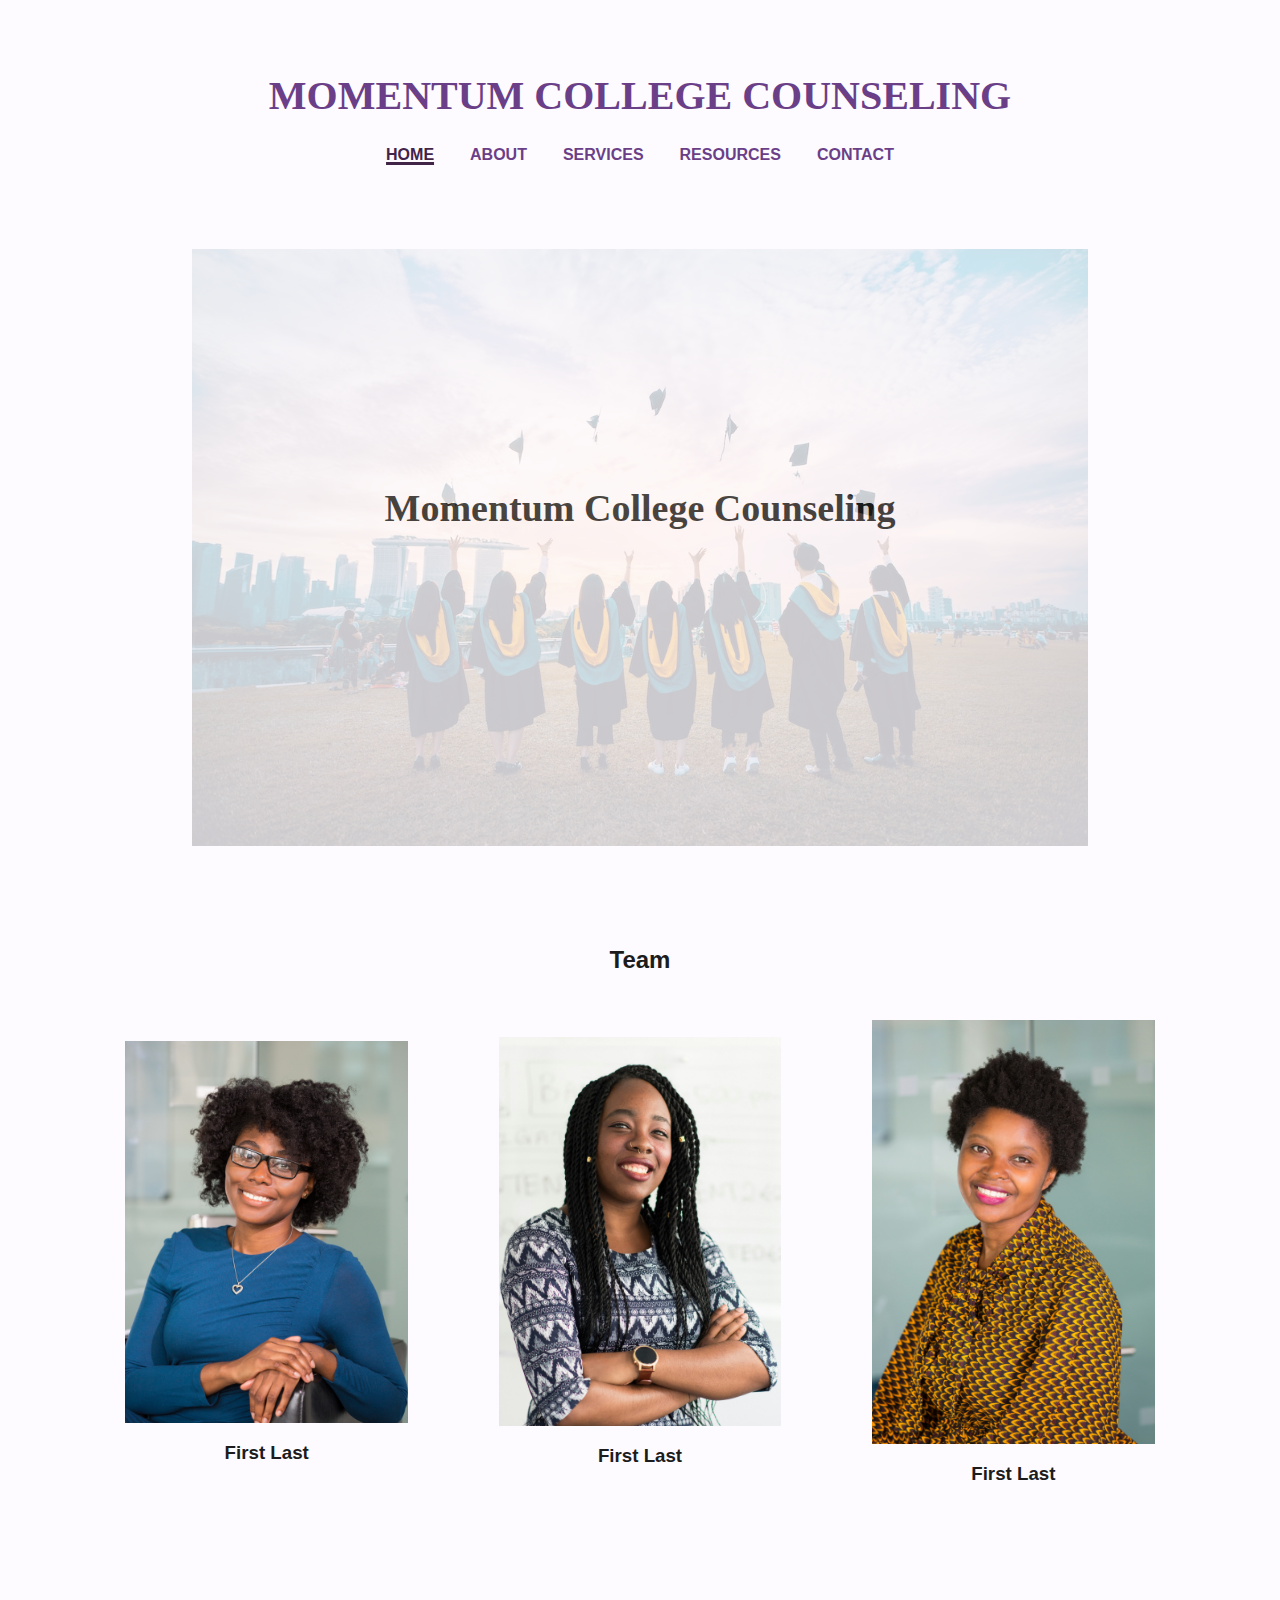
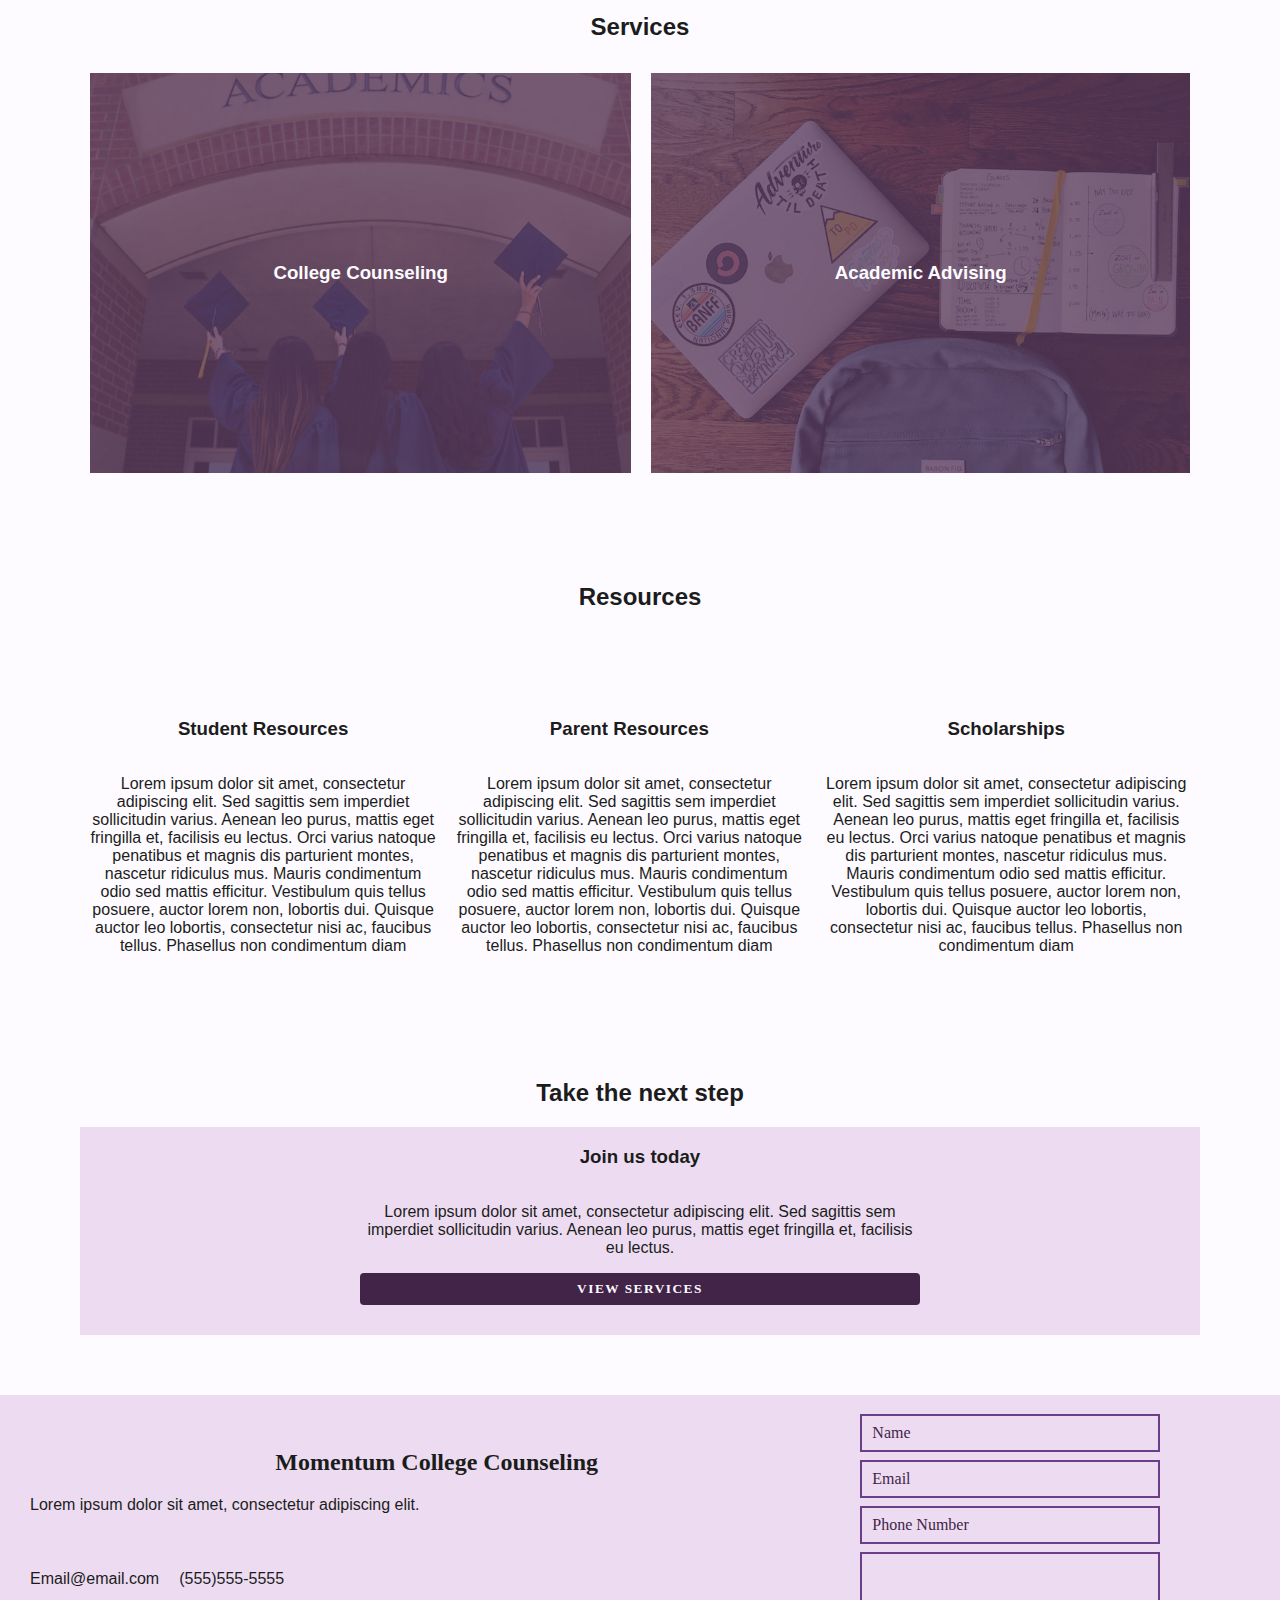
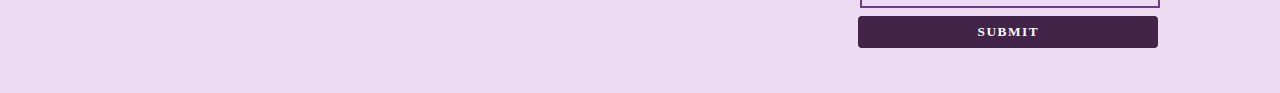
<file: index.html>
<!DOCTYPE html>
<html lang="en">
  <head>
    <meta charset="UTF-8" />
    <link rel="stylesheet" href="styles/mystyle.css" />
    <link
      rel="stylesheet"
      href="https://fonts.googleapis.com/icon?family=Material+Icons"
    />
    <meta name="viewport" content="width=device-width, initial-scale=1.0" />
    <script src="scripts/NavBar.js"></script>
    <script src="scripts/Footer.js"></script>
    <script src="scripts/index.js"></script>
    <title>Momentum College Counseling</title>
  </head>
  <body>
    <div id="overlay" onclick="exit()"></div>

    <div class="main">
      <header-nav id="home-pg">
        <a class="icon" onclick="openPhoneMenu()">
          <i class="material-icons" style="font-size: 36px">menu</i>
        </a>
      </header-nav>

      <div class="body-content">
        <!--main section-->
        <section class="landing" id="about">
          <!--paragraph and image section-->
          <div>
            <h2 class="landing-text">Momentum College Counseling</h2>
          </div>
          <img
            src="images/students.jpeg"
            alt="grad students"
            class="landing-image"
          />
        </section>

        <!--second section-->
        <section class="content" id="team">
          <h2>Team</h2>
          <div class="card">
            <img
              src="images/person1.jpeg"
              srcset="images/person1.jpeg 1000w, images/person1_small.jpeg 600w"
              alt="business woman"
            />
            <h3>First Last</h3>
          </div>
          <div class="card">
            <img
              src="images/person2.jpeg"
              srcset="images/person2.jpeg 1000w, images/person2_small.jpeg 600w"
              alt="business woman"
            />
            <h3>First Last</h3>
          </div>
          <div class="card">
            <img
              src="images/person3.jpeg"
              srcset="images/person3.jpeg 1000w, images/person3_small.jpeg 600w"
              alt="business woman"
            />
            <h3>First Last</h3>
          </div>
        </section>

        <!--third section-->
        <section class="content" id="services">
          <h2>Services</h2>
          <a href="services.html">
            <div class="card" id="card-1">
              <h3>College Counseling</h3>
              <div id="img-counseling"></div>
            </div>
          </a>
          <a href="services.html">
            <div class="card" id="card-2">
              <h3>Academic Advising</h3>
              <div id="img-advising"></div>
            </div>
          </a>
        </section>

        <!--fourth section-->
        <section class="content" id="resources">
          <h2>Resources</h2>
          <div class="card">
            <h3>Student Resources</h3>
            <p>
              Lorem ipsum dolor sit amet, consectetur adipiscing elit. Sed
              sagittis sem imperdiet sollicitudin varius. Aenean leo purus,
              mattis eget fringilla et, facilisis eu lectus. Orci varius natoque
              penatibus et magnis dis parturient montes, nascetur ridiculus mus.
              Mauris condimentum odio sed mattis efficitur. Vestibulum quis
              tellus posuere, auctor lorem non, lobortis dui. Quisque auctor leo
              lobortis, consectetur nisi ac, faucibus tellus. Phasellus non
              condimentum diam
            </p>
          </div>
          <div class="card">
            <h3>Parent Resources</h3>
            <p>
              Lorem ipsum dolor sit amet, consectetur adipiscing elit. Sed
              sagittis sem imperdiet sollicitudin varius. Aenean leo purus,
              mattis eget fringilla et, facilisis eu lectus. Orci varius natoque
              penatibus et magnis dis parturient montes, nascetur ridiculus mus.
              Mauris condimentum odio sed mattis efficitur. Vestibulum quis
              tellus posuere, auctor lorem non, lobortis dui. Quisque auctor leo
              lobortis, consectetur nisi ac, faucibus tellus. Phasellus non
              condimentum diam
            </p>
          </div>
          <div class="card">
            <h3>Scholarships</h3>
            <p>
              Lorem ipsum dolor sit amet, consectetur adipiscing elit. Sed
              sagittis sem imperdiet sollicitudin varius. Aenean leo purus,
              mattis eget fringilla et, facilisis eu lectus. Orci varius natoque
              penatibus et magnis dis parturient montes, nascetur ridiculus mus.
              Mauris condimentum odio sed mattis efficitur. Vestibulum quis
              tellus posuere, auctor lorem non, lobortis dui. Quisque auctor leo
              lobortis, consectetur nisi ac, faucibus tellus. Phasellus non
              condimentum diam
            </p>
          </div>
        </section>

        <!--more section-->
        <section id="more">
          <h2>Take the next step</h2>
          <div class="card-expanded">
            <h3>Join us today</h3>
            <p>
              Lorem ipsum dolor sit amet, consectetur adipiscing elit. Sed
              sagittis sem imperdiet sollicitudin varius. Aenean leo purus,
              mattis eget fringilla et, facilisis eu lectus.
            </p>
            <button type="button">View Services</button>
          </div>
        </section>
      </div>
    </div>

    <!--footer-->
    <footer-large></footer-large>
  </body>
</html>
</file>
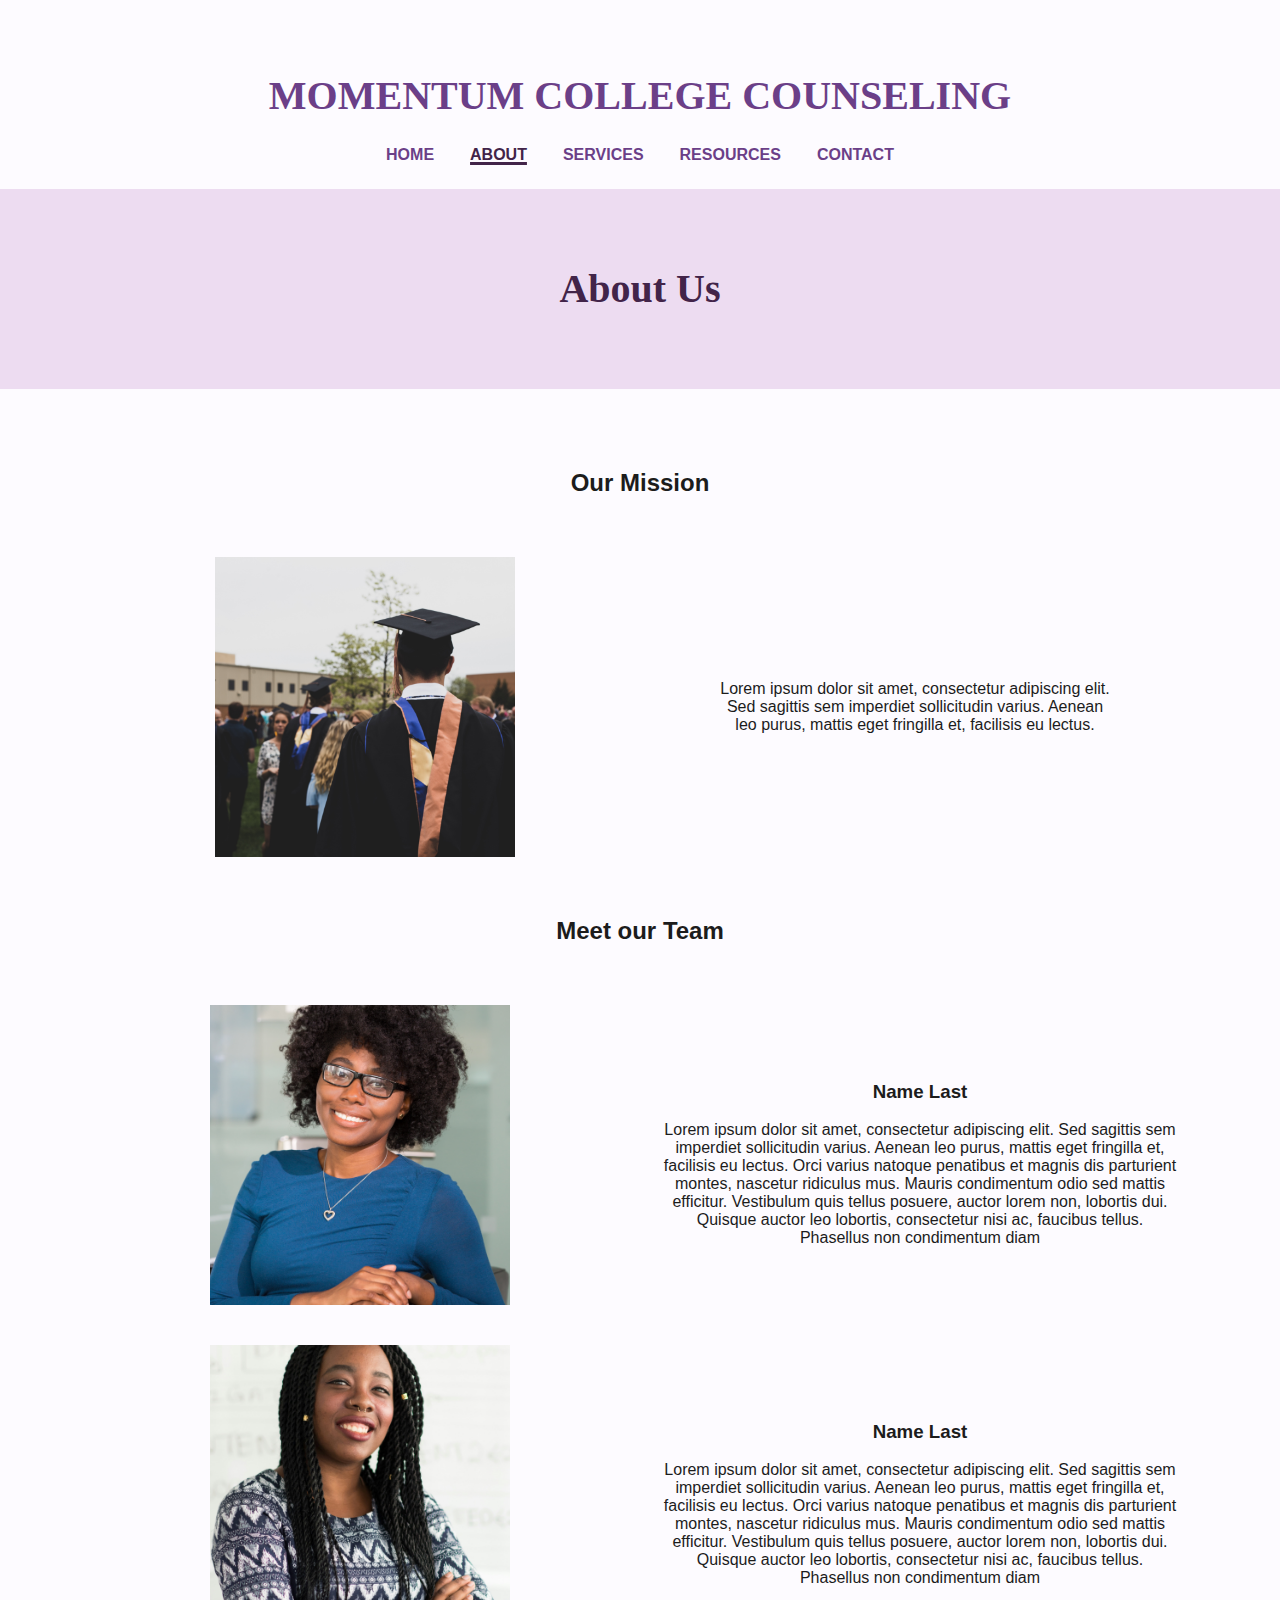
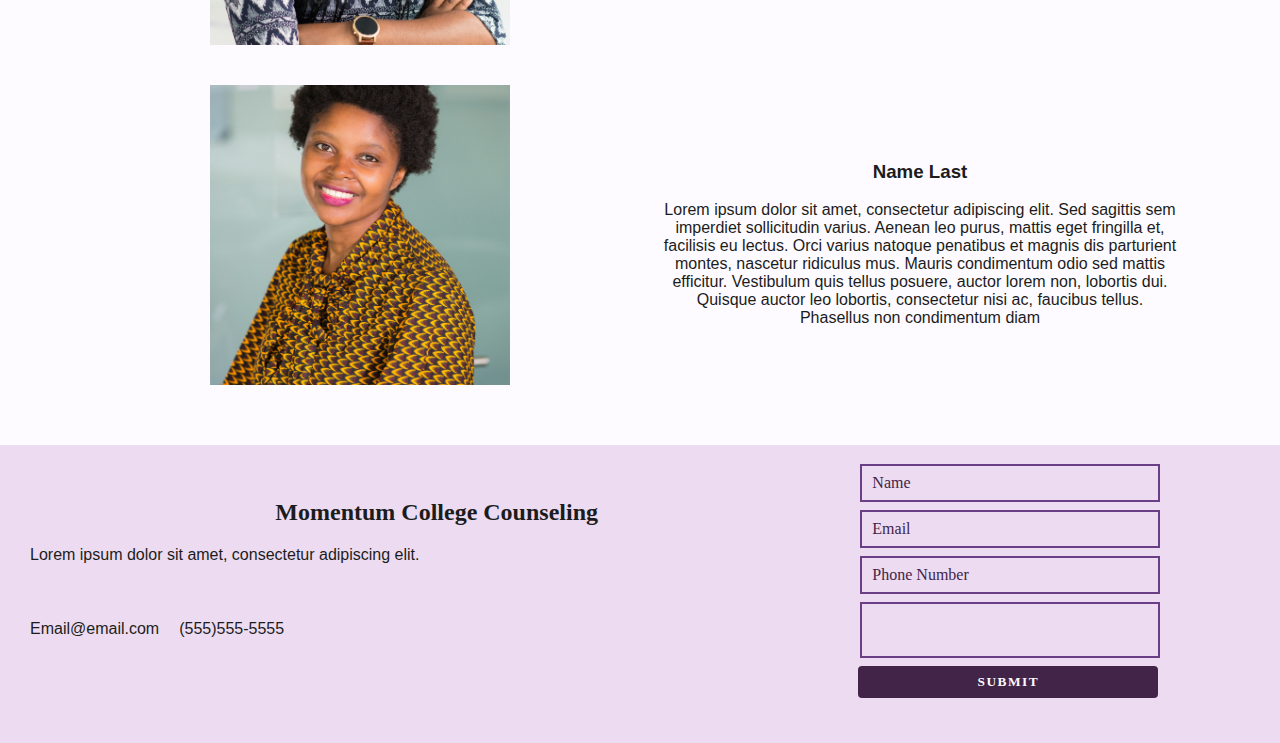
<file: about.html>
<!DOCTYPE html>
<html lang="en">
  <head>
    <meta charset="UTF-8" />
    <link rel="stylesheet" href="styles/mystyle.css" />
    <link
      rel="stylesheet"
      href="https://fonts.googleapis.com/icon?family=Material+Icons"
    />
    <meta name="viewport" content="width=device-width, initial-scale=1.0" />
    <script src="scripts/index.js"></script>
    <script src="scripts/NavBar.js"></script>
    <script src="scripts/Footer.js"></script>
    <title>Momentum College Counseling</title>
  </head>
  <body>
    <div id="overlay" onclick="exit()"></div>
    <div class="main">
      <header-nav id="about-pg">
        <a class="icon" onclick="openPhoneMenu()">
          <i class="material-icons" style="font-size: 36px">menu</i>
        </a>
      </header-nav>

      <div class="overlay-txt">
        <h1>About Us</h1>
      </div>
      <div class="body-content">
        <!--Mission statement and picture-->
        <section class="card" id="page-about">
          <h2>Our Mission</h2>
          <div class="txt-img">
            <img src="images/mission.jpeg" />
            <div class="mission">
              <p>
                Lorem ipsum dolor sit amet, consectetur adipiscing elit. Sed
                sagittis sem imperdiet sollicitudin varius. Aenean leo purus,
                mattis eget fringilla et, facilisis eu lectus.
              </p>
            </div>
          </div>
        </section>
        <!--Team bios-->
        <section class="grid-bios">
          <h2>Meet our Team</h2>
          <div class="txt-img" id="person1">
            <img src="images/person1.jpeg" />
            <div class="bio">
              <h3>Name Last</h3>
              <p>
                Lorem ipsum dolor sit amet, consectetur adipiscing elit. Sed
                sagittis sem imperdiet sollicitudin varius. Aenean leo purus,
                mattis eget fringilla et, facilisis eu lectus. Orci varius
                natoque penatibus et magnis dis parturient montes, nascetur
                ridiculus mus. Mauris condimentum odio sed mattis efficitur.
                Vestibulum quis tellus posuere, auctor lorem non, lobortis dui.
                Quisque auctor leo lobortis, consectetur nisi ac, faucibus
                tellus. Phasellus non condimentum diam
              </p>
            </div>
          </div>
          <div class="txt-img" id="person2">
            <img src="images/person2.jpeg" />
            <div class="bio">
              <h3>Name Last</h3>
              <p>
                Lorem ipsum dolor sit amet, consectetur adipiscing elit. Sed
                sagittis sem imperdiet sollicitudin varius. Aenean leo purus,
                mattis eget fringilla et, facilisis eu lectus. Orci varius
                natoque penatibus et magnis dis parturient montes, nascetur
                ridiculus mus. Mauris condimentum odio sed mattis efficitur.
                Vestibulum quis tellus posuere, auctor lorem non, lobortis dui.
                Quisque auctor leo lobortis, consectetur nisi ac, faucibus
                tellus. Phasellus non condimentum diam
              </p>
            </div>
          </div>
          <div class="txt-img" id="person3">
            <img src="images/person3.jpeg" />
            <div class="bio">
              <h3>Name Last</h3>
              <p>
                Lorem ipsum dolor sit amet, consectetur adipiscing elit. Sed
                sagittis sem imperdiet sollicitudin varius. Aenean leo purus,
                mattis eget fringilla et, facilisis eu lectus. Orci varius
                natoque penatibus et magnis dis parturient montes, nascetur
                ridiculus mus. Mauris condimentum odio sed mattis efficitur.
                Vestibulum quis tellus posuere, auctor lorem non, lobortis dui.
                Quisque auctor leo lobortis, consectetur nisi ac, faucibus
                tellus. Phasellus non condimentum diam
              </p>
            </div>
          </div>
        </section>
      </div>
    </div>
    <footer-large></footer-large>
  </body>
</html>
</file>
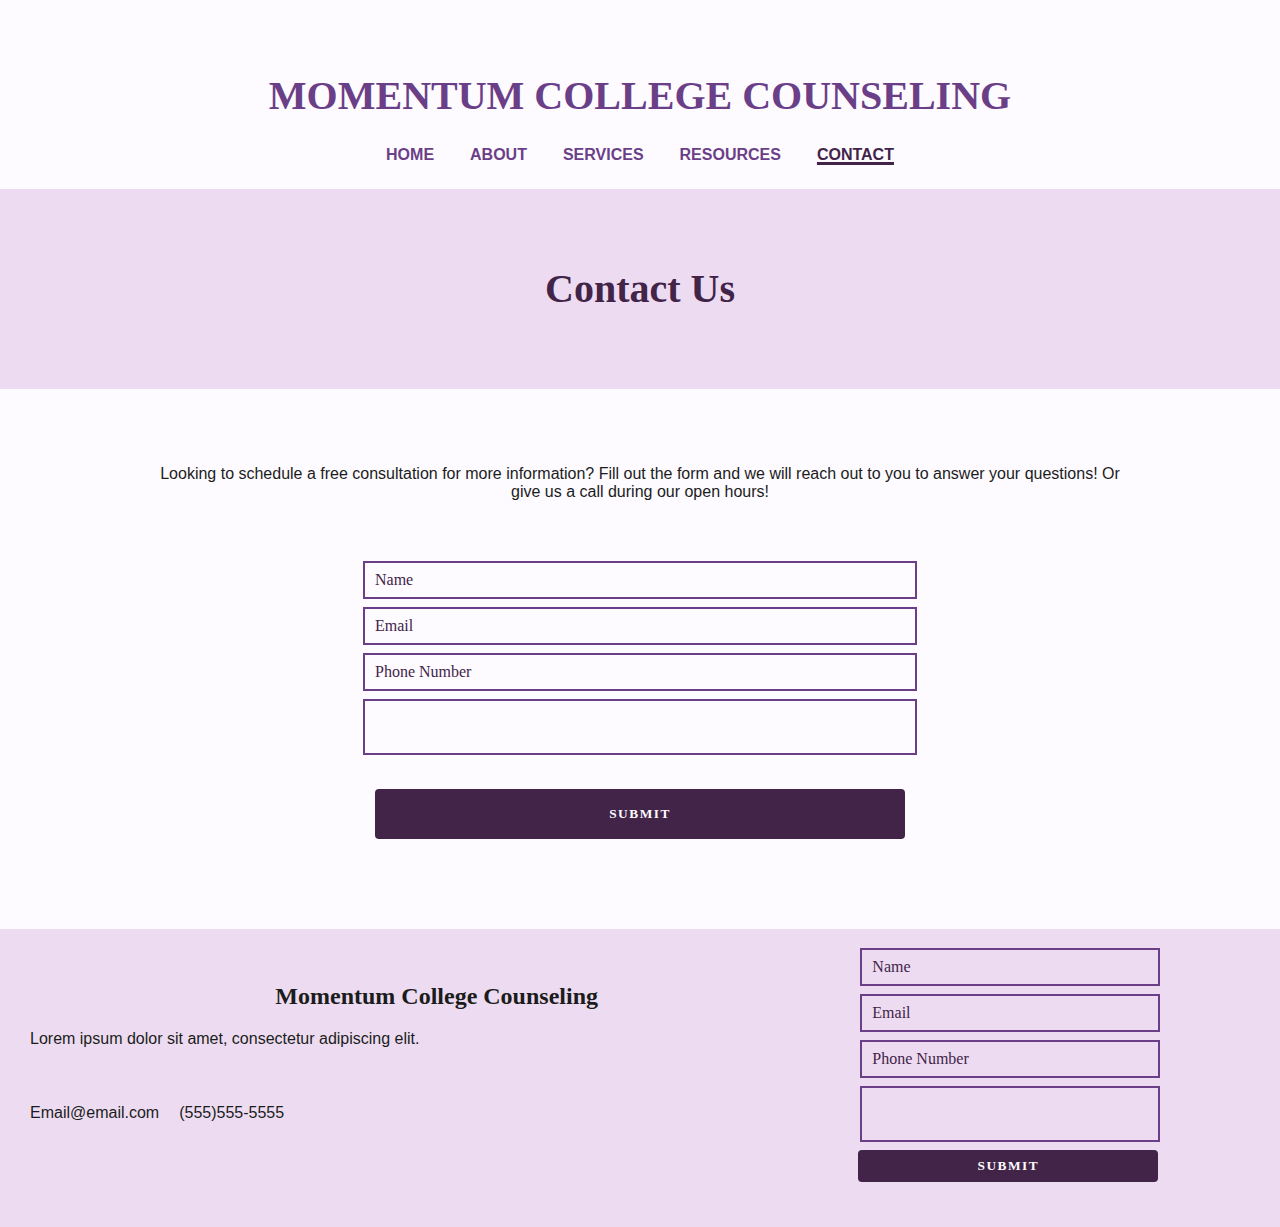
<file: contact.html>
<!DOCTYPE html>
<html lang="en">
  <head>
    <meta charset="UTF-8" />
    <link rel="stylesheet" href="styles/mystyle.css" />
    <link
      rel="stylesheet"
      href="https://fonts.googleapis.com/icon?family=Material+Icons"
    />
    <meta name="viewport" content="width=device-width, initial-scale=1.0" />
    <script src="scripts/NavBar.js"></script>
    <script src="scripts/Footer.js"></script>
    <script src="scripts/index.js"></script>
    <title>Momentum College Counseling</title>
  </head>
  <body>
    <div id="overlay" onclick="exit()"></div>
    <div class="main">
      <header-nav id="contact-pg">
        <a class="icon" onclick="openPhoneMenu()">
          <i class="material-icons" style="font-size: 36px">menu</i>
        </a>
      </header-nav>
      <div class="overlay-txt">
        <h1>Contact Us</h1>
      </div>
      <div class="body-content">
        <section class="about">
          <p>
            Looking to schedule a free consultation for more information? Fill
            out the form and we will reach out to you to answer your questions!
            Or give us a call during our open hours!
          </p>
        </section>
        <form class="form" name="main-contact" onsubmit="return validateForm()">
          <label hidden for="fname">Name</label>
          <input
            type="text"
            id="fname"
            name="fname"
            placeholder="Name"
            required
          />
          <div class="user-contact">
            <label hidden for="email">Email</label>
            <input
              type="email"
              id="email"
              name="email"
              placeholder="Email"
              required
            />
            <label hidden for="tel">Phone</label>
            <input
              type="tel"
              id="tel"
              name="phone"
              placeholder="Phone Number"
            />
          </div>
          <textarea
            name="msg"
            id="form-msg"
            placeholder="Type your message here..."
            required
          >
          </textarea>
          <button type="submit" class="submit">Submit</button>
        </form>
        <div id="form-submitted">
          <p>Form submitted! You will hear from us soon.</p>
        </div>
      </div>
    </div>
    <footer-large></footer-large>
  </body>
</html>
</file>
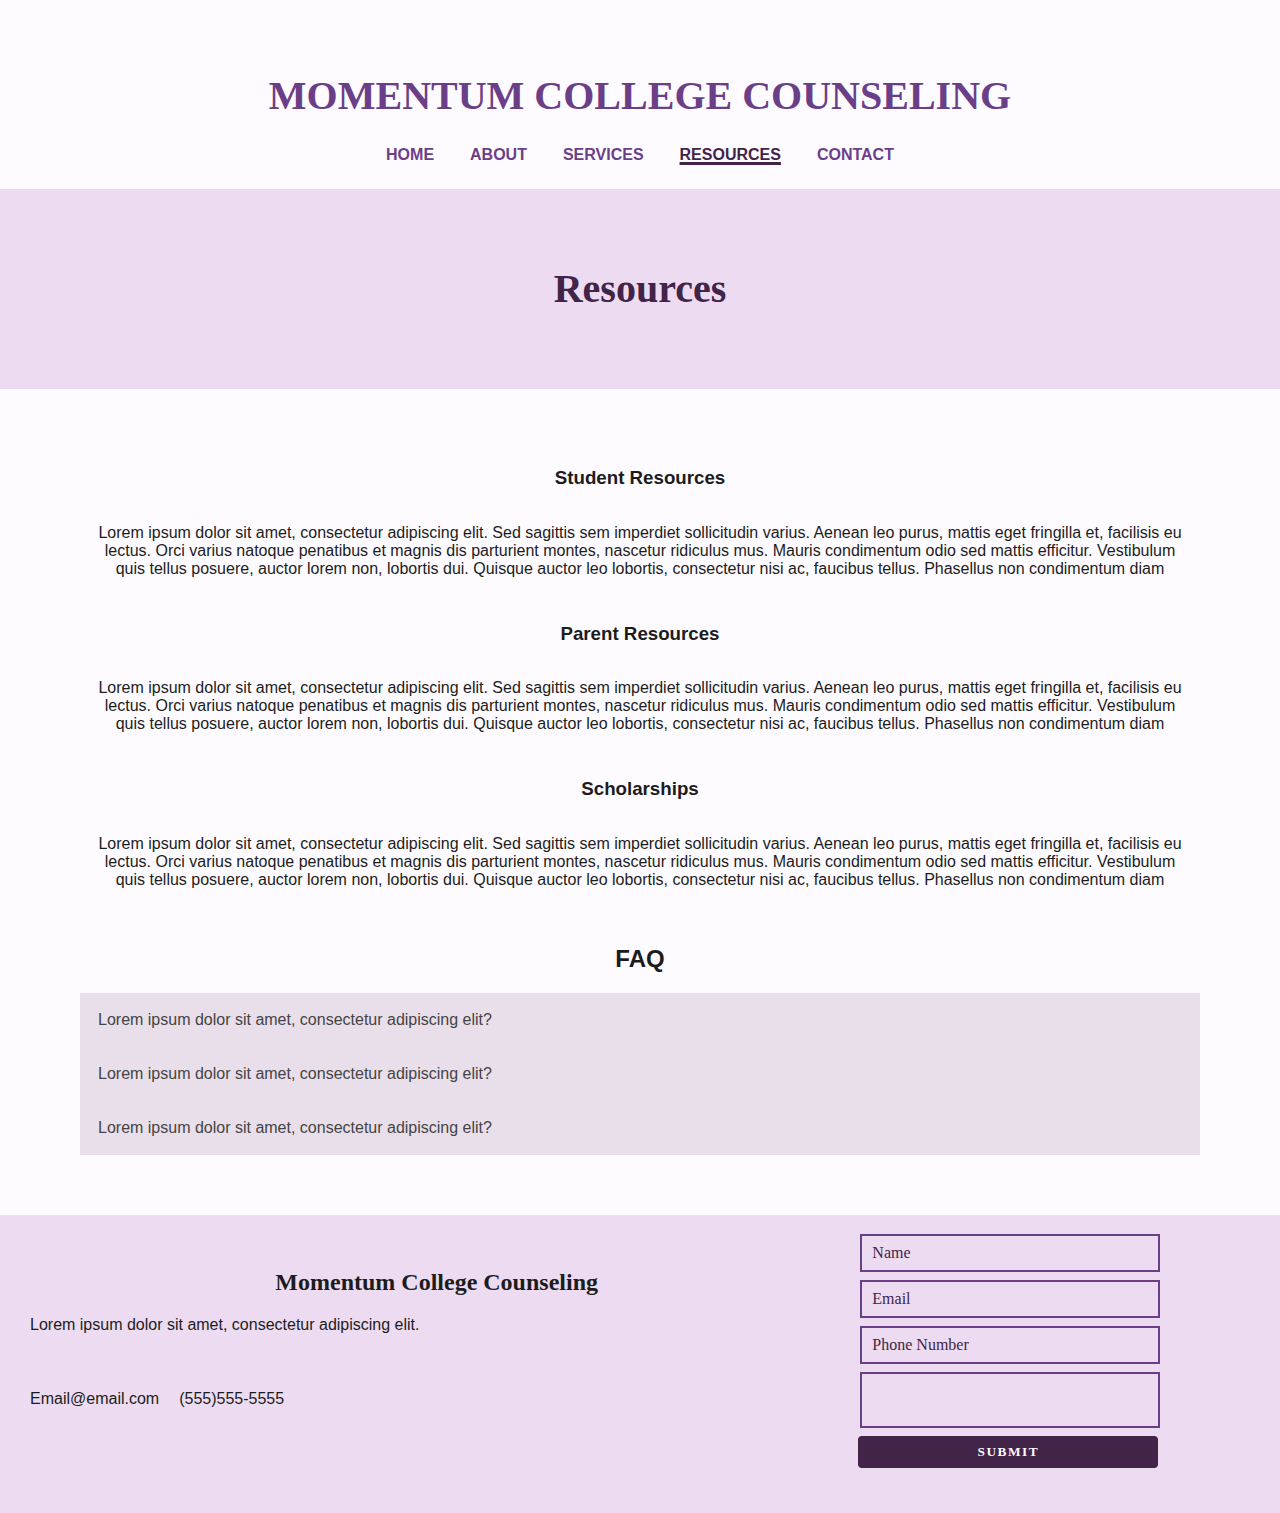
<file: resources.html>
<!DOCTYPE html>
<html lang="en">
  <head>
    <meta charset="UTF-8" />
    <link rel="stylesheet" href="styles/mystyle.css" />
    <link
      rel="stylesheet"
      href="https://fonts.googleapis.com/icon?family=Material+Icons"
    />
    <meta name="viewport" content="width=device-width, initial-scale=1.0" />
    <script src="scripts/index.js"></script>
    <script src="scripts/NavBar.js"></script>
    <script src="scripts/Footer.js"></script>
    <title>Momentum College Counseling</title>
  </head>
  <body>
    <div id="overlay" onclick="exit()"></div>
    <div class="main">
      <header-nav id="resources-pg">
        <a class="icon" onclick="openPhoneMenu()">
          <i class="material-icons" style="font-size: 36px">menu</i>
        </a>
      </header-nav>
      <div class="overlay-txt">
        <h1>Resources</h1>
      </div>
      <div class="body-content">
        <section>
          <div class="card">
            <h3>Student Resources</h3>
            <p>
              Lorem ipsum dolor sit amet, consectetur adipiscing elit. Sed
              sagittis sem imperdiet sollicitudin varius. Aenean leo purus,
              mattis eget fringilla et, facilisis eu lectus. Orci varius natoque
              penatibus et magnis dis parturient montes, nascetur ridiculus mus.
              Mauris condimentum odio sed mattis efficitur. Vestibulum quis
              tellus posuere, auctor lorem non, lobortis dui. Quisque auctor leo
              lobortis, consectetur nisi ac, faucibus tellus. Phasellus non
              condimentum diam
            </p>
          </div>
          <div class="card">
            <h3>Parent Resources</h3>
            <p>
              Lorem ipsum dolor sit amet, consectetur adipiscing elit. Sed
              sagittis sem imperdiet sollicitudin varius. Aenean leo purus,
              mattis eget fringilla et, facilisis eu lectus. Orci varius natoque
              penatibus et magnis dis parturient montes, nascetur ridiculus mus.
              Mauris condimentum odio sed mattis efficitur. Vestibulum quis
              tellus posuere, auctor lorem non, lobortis dui. Quisque auctor leo
              lobortis, consectetur nisi ac, faucibus tellus. Phasellus non
              condimentum diam
            </p>
          </div>
          <div class="card">
            <h3>Scholarships</h3>
            <p>
              Lorem ipsum dolor sit amet, consectetur adipiscing elit. Sed
              sagittis sem imperdiet sollicitudin varius. Aenean leo purus,
              mattis eget fringilla et, facilisis eu lectus. Orci varius natoque
              penatibus et magnis dis parturient montes, nascetur ridiculus mus.
              Mauris condimentum odio sed mattis efficitur. Vestibulum quis
              tellus posuere, auctor lorem non, lobortis dui. Quisque auctor leo
              lobortis, consectetur nisi ac, faucibus tellus. Phasellus non
              condimentum diam
            </p>
          </div>
        </section>
        <section>
          <h2>FAQ</h2>
          <div class="faq">
            <div class="accordion">
              Lorem ipsum dolor sit amet, consectetur adipiscing elit?
            </div>
            <div class="panel">
              <p>
                Sed sagittis sem imperdiet sollicitudin varius. Aenean leo
                purus, mattis eget fringilla et, facilisis eu lectus.
              </p>
            </div>
            <div class="accordion">
              Lorem ipsum dolor sit amet, consectetur adipiscing elit?
            </div>
            <div class="panel">
              <p>
                Sed sagittis sem imperdiet sollicitudin varius. Aenean leo
                purus, mattis eget fringilla et, facilisis eu lectus.
              </p>
            </div>
            <div class="accordion">
              Lorem ipsum dolor sit amet, consectetur adipiscing elit?
            </div>
            <div class="panel">
              <p>
                Sed sagittis sem imperdiet sollicitudin varius. Aenean leo
                purus, mattis eget fringilla et, facilisis eu lectus.
              </p>
            </div>
          </div>
        </section>
      </div>
    </div>
    <footer-large></footer-large>
  </body>
</html>
</file>
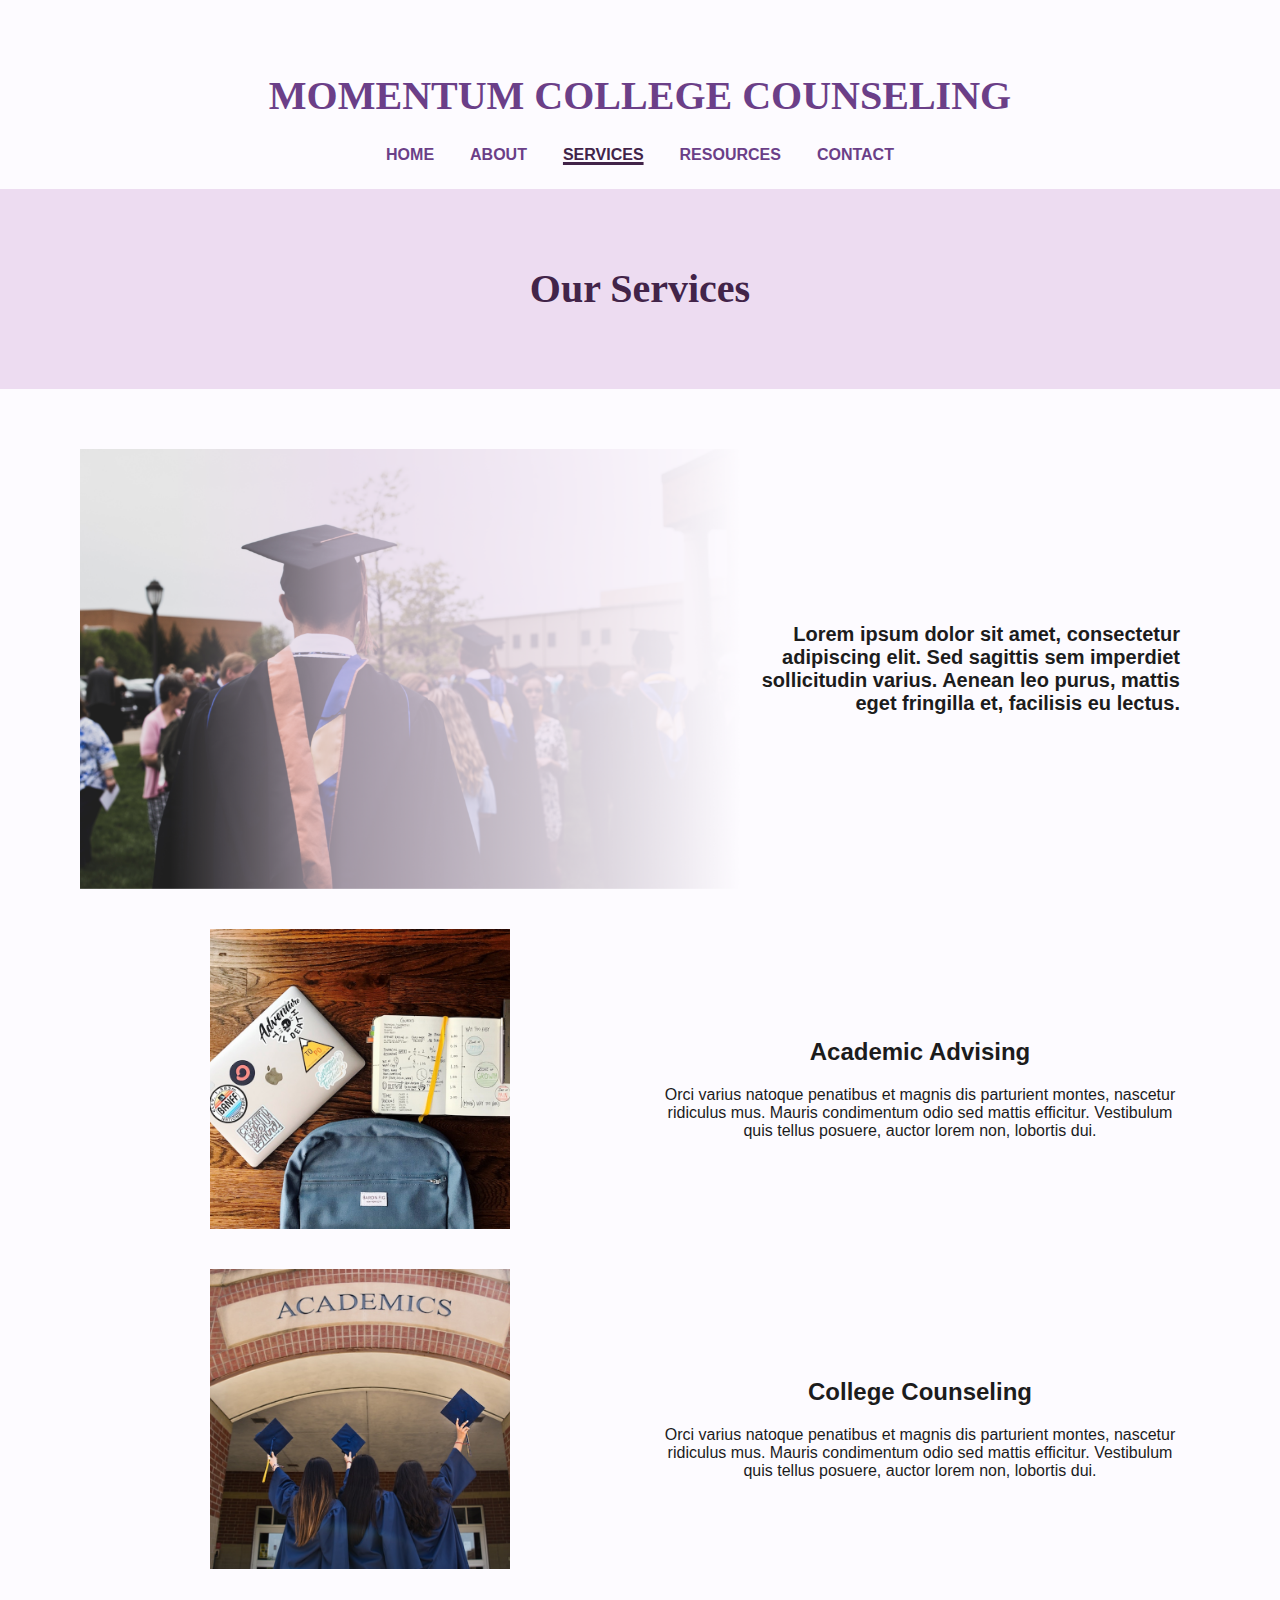
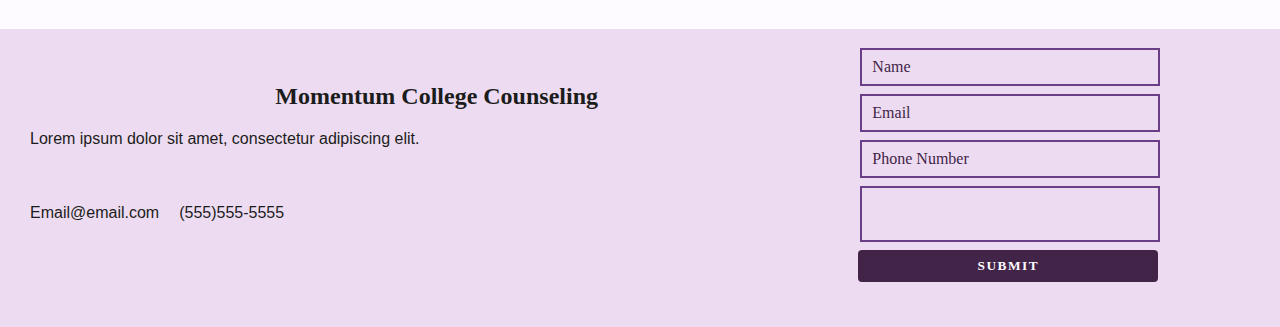
<file: services.html>
<!DOCTYPE html>
<html lang="en">
  <head>
    <meta charset="UTF-8" />
    <link rel="stylesheet" href="styles/mystyle.css" />
    <link
      rel="stylesheet"
      href="https://fonts.googleapis.com/icon?family=Material+Icons"
    />
    <meta name="viewport" content="width=device-width, initial-scale=1.0" />
    <script src="scripts/index.js"></script>
    <script src="scripts/NavBar.js"></script>
    <script src="scripts/Footer.js"></script>
    <title>Momentum College Counseling</title>
  </head>
  <body>
    <div id="overlay" onclick="exit()"></div>
    <div class="main">
      <header-nav id="services-pg">
        <a class="icon" onclick="openPhoneMenu()">
          <i class="material-icons" style="font-size: 36px">menu</i>
        </a>
      </header-nav>
      <div class="overlay-txt">
        <h1>Our Services</h1>
      </div>
      <div class="body-content">
        <!--Overview of services offered-->
        <div class="gradient-photo">
          <p>
            Lorem ipsum dolor sit amet, consectetur adipiscing elit. Sed
            sagittis sem imperdiet sollicitudin varius. Aenean leo purus, mattis
            eget fringilla et, facilisis eu lectus.
          </p>
        </div>
        <!--Services and explanations-->
        <section>
          <div class="txt-img">
            <img src="images/academic.jpeg" />
            <div>
              <h2>Academic Advising</h2>
              <p>
                Orci varius natoque penatibus et magnis dis parturient montes,
                nascetur ridiculus mus. Mauris condimentum odio sed mattis
                efficitur. Vestibulum quis tellus posuere, auctor lorem non,
                lobortis dui.
              </p>
            </div>
          </div>
        </section>
        <section>
          <div class="txt-img">
            <img src="images/college.jpeg" />
            <div>
              <h2>College Counseling</h2>
              <p>
                Orci varius natoque penatibus et magnis dis parturient montes,
                nascetur ridiculus mus. Mauris condimentum odio sed mattis
                efficitur. Vestibulum quis tellus posuere, auctor lorem non,
                lobortis dui.
              </p>
            </div>
          </div>
        </section>
      </div>
    </div>
    <footer-large></footer-large>
  </body>
</html>
</file>
<file: styles/mystyle.css>
/* Overall */
html,
body {
  height: 100%;
  margin: 0;
  box-sizing: border-box;
  background-color: var(--main-bg-color);
  color: var(--main-text-color);
  font-family: var(--main-font-family);
  scroll-behavior: smooth;
}

:root {
  --main-bg-color: #fdfbff;
  --main-text-color: rgb(28, 28, 28);
  --secondary-text-color: #5b3864;
  --main-font-family: Poppins, sans-serif;
  --primary-color: #6b3f88;
  --primary-shade-light: #eddcf1;
  --primary-shade-dark: #422449;
  --primary-card-color: rgb(233, 223, 235);
  --secondary-card-color: rgb(211, 198, 213);
}
/* Typography */

header-nav {
  text-transform: uppercase;
  text-decoration: none;
  font-weight: bold;
}

.title {
  font-family: serif;
}
h1 {
  font-size: 40px;
}
h2 {
  text-align: center;
  margin-top: 20px;
  margin-bottom: 20px;
}
/* General styles */

.main {
  margin: 20px 0px;
}

section {
  margin: 40px 0px;
}
header-nav {
  position: sticky;
  top: 0;
  background-color: var(--main-bg-color);
  z-index: 999;
}

.body-content h1 {
  text-align: center;
  color: var(--secondary-text-color);
}

.about {
  display: flex;
  flex-direction: column;
  padding: 0px 80px;
  text-align: center;
}

img {
  max-width: 80%;
}

.body-content {
  margin: 60px 0px;
  padding: 0px 80px;
}

.landing {
  position: relative;
  text-align: center;
}

.landing-image {
  display: block;
  margin-left: auto;
  margin-right: auto;
  opacity: 0.2;
}

.landing-text {
  position: absolute;
  text-align: center;
  top: 40%;
  left: 50%;
  transform: translate(-50%, -50%);
  opacity: 1;
  font-size: 22px;
  font-family: serif;
  @media screen and (min-width: 1000px) {
    font-size: 38px;
  }
}

.card {
  display: flex;
  text-align: center;
  flex-direction: column;
  align-items: center;
  margin: 10px 10px;
}

.card img {
  overflow: hidden;
  object-fit: cover;
  height: auto;
}

.card-expanded {
  display: flex;
  flex-direction: column;
  align-items: center;
  justify-content: space-between;
  background-color: var(--primary-shade-light);
  height: auto;
  text-align: center;
}

#img-counseling {
  background-image: url(../images/college-purple.jpg);
}

#img-advising {
  background-image: url(../images/academic-purple.jpg);
}

#services .card {
  overflow: hidden;
  position: relative;
  height: 400px;
}

#img-counseling,
#img-advising {
  background-size: contain;
  background-repeat: no-repeat;
  overflow: hidden;
  text-align: center;
  width: 100%;
  height: 100%;
  background-position: 50%;
}

#services h3 {
  color: var(--main-bg-color);
  z-index: 1;
}

.card-expanded p {
  width: 50%;
}

.content {
  text-align: center;
  margin-top: 40px;
}

.content a {
  text-decoration: none;
}
.txt-img {
  justify-items: center;
  align-items: center;
  text-align: center;
  margin-top: 40px;
  display: flex;
  flex-direction: column;
}

.txt-img img {
  height: 400px;
  width: 300px;
  object-fit: cover;
  overflow: hidden;
}

.txt-img p {
  text-align: center;
  margin: 20px 0px;
}

.gradient-photo {
  overflow: hidden;
  height: 400px;
  background-image: url(../images/photo-gradient.png);
  background-size: contain;
  background-repeat: no-repeat;
  display: flex;
  justify-content: flex-end;
  align-items: center;
  padding: 20px;
  font-weight: bold;
  font-size: 20px;
}

.gradient-photo p {
  width: 40%;
  text-align: right;
}

.mission {
  width: 80%;
  text-align: center;
}
/* nav specific styles */
header-nav {
  display: flex;
  justify-content: space-between;
  padding: 25px 40px;
  text-align: center;
  color: var(--primary-color);
}

nav a {
  text-decoration: none;
  color: var(--primary-color);
}

nav a:hover {
  color: var(--primary-shade-dark);
}

nav a.active-link {
  text-decoration: underline;
  text-decoration-thickness: 3px;
  color: var(--primary-shade-dark);
}

/* form specific styles */
::placeholder {
  color: var(--primary-shade-dark);
}

input,
textarea {
  padding: 8px 10px;
  margin: 4px 2px;
  border: 2px solid var(--primary-color);
  resize: none;
  font-size: 16px;
  background-color: transparent;
  color: var(--main-text-color);
  font-family: poppins;
}

#form-submitted {
  display: none;
  font-size: 22px;
}

button {
  cursor: pointer;
  padding: 8px 10px;
  margin-bottom: 30px;
  width: 100%;
  border: 0px;
  border-radius: 4px;
  background-color: var(--primary-shade-dark);
  color: var(--main-bg-color);
  font-family: Poppins;
  text-transform: uppercase;
  font-weight: bold;
  letter-spacing: 1.5px;
}

.contact-form {
  flex: 1;
  display: flex;
  flex-direction: column;
}

/* footer-large design */

.website-info {
  flex: 2;
}

.contact-info {
  display: flex;
  margin-bottom: 30px;
}

.contact-info p {
  margin: 20px 40px;
}

.user-contact {
  display: flex;
  flex-direction: column;
  align-items: center;
  width: 100%;
}

form[name="footer"] .user-contact {
  align-items: flex-start;
}

footer-large {
  background-color: var(--primary-shade-light);
  display: flex;
  padding: 15px;
  color: var(--main-text-color);
}

/*Animations*/

@keyframes img-overlay-ac {
  from {
    transform: scale(1);
  }
  to {
    transform: scale(1.2);
    background-image: url(../images/academic-white.jpg);
  }
}

@keyframes img-overlay-co {
  from {
    transform: scale(1);
  }
  to {
    transform: scale(1.2);
    background-image: url(../images/college-white.jpg);
  }
}

@keyframes text-color-overlay {
  100% {
    color: var(--secondary-text-color);
  }
}

#img-advising:hover {
  animation: img-overlay-ac 0.5s ease-in-out forwards;
  cursor: pointer;
}

#img-counseling:hover {
  animation: img-overlay-co 0.5s ease-in-out forwards;
  cursor: pointer;
}

#services .card:hover h3 {
  animation: text-color-overlay 0.3s forwards;
}

.faq {
  display: flex;
  flex-direction: column;
}
/**
panel is initially hidden and has a transition to go to max height
*/
.panel {
  padding: 0 18px;
  max-height: 0;
  overflow: hidden;
  transition: max-height 0.2s ease-out;
}

.panel p {
  padding-bottom: 20px;
}

.accordion {
  background-color: var(--primary-card-color);
  color: #444;
  cursor: pointer;
  padding: 18px;
  border: none;
  text-align: left;
  outline: none;
  transition: 0.4s;
}

.active-faq,
.accordion:hover {
  background-color: var(--secondary-card-color);
}
form[name="main-contact"] {
  margin-top: 40px;
  display: flex;
  flex: 2;
  align-items: center;
  flex-direction: column;
  padding: 0px 30px;
}

form[name="main-contact"] input,
form[name="main-contact"] textarea,
form[name="main-contact"] button,
.card-expanded button {
  width: 50%;
  min-width: 300px;
}

form[name="footer"] input,
form[name="footer"] textarea,
form[name="footer"] button {
  box-sizing: border-box;
  width: 300px;
}
form[name="frm-msg"] {
  height: 100px;
}

.form button {
  height: 50px;
  margin-top: 30px;
}
/* extra small devices (phones, 600px and down) */
@media screen and (max-width: 600px) {
  header-nav {
    align-items: center;
    position: relative;
    overflow: hidden;
    padding: 0px 50px;
    font-size: 15px;
  }
  .body-content {
    padding: 0px 40px;
  }
  .nav-list {
    display: flex;
    flex-direction: column;
    background-color: var(--main-bg-color);
    height: 100%;
    position: fixed;
    top: 0;
    right: 0;
    padding-top: 60px;
    overflow-y: hidden;
    z-index: 999;
    transition: 0.5s;
    width: 0;
  }

  #overlay {
    position: fixed;
    display: none;
    width: 100%;
    height: 100%;
    top: 0;
    left: 0;
    right: 0;
    bottom: 0;
    background-color: transparent;
    z-index: 999;
  }

  nav a {
    margin: 15px 5px;
  }

  header-nav a.icon {
    position: absolute;
    display: block;
    right: 0;
    top: 0;
    margin-top: 10px;
    margin-right: 20px;
  }

  .content {
    display: flex;
    flex-direction: column;
    justify-content: center;
  }
  .landing {
    width: 100%;
  }
  .content .card {
    display: block;
  }
  #services .card {
    height: 300px;
    margin: 0px;
  }

  h1 {
    font-size: 28px;
    margin: 20px 20px;
    margin-top: 40px;
    text-align: center;
  }

  #services h3 {
    position: relative;
    font-size: 18px;
    top: 50%;
  }
  .gradient-photo {
    height: 300px;
    font-size: 16px;
    align-items: flex-start;
  }

  .gradient-photo p {
    width: 60%;
    text-align: right;
  }

  footer-large {
    flex-direction: column;
    align-content: center;
  }

  .contact-form {
    margin-bottom: 50px;
    align-items: center;
    align-self: center;
  }
  .website-info,
  .website-info p {
    text-align: center;
  }

  .contact-info {
    justify-content: center;
  }
  .accordion {
    font-size: 16px;
  }
}

/* small devices (portrait tablets and large phones, 600px and up) */
@media screen and (min-width: 600px) {
  /* grid styles for card layouts */
  .content#team,
  .content#services {
    display: grid;
    grid-template-rows: 1fr 6fr;
    text-align: center;
    margin-top: 80px;
  }

  #team h2,
  #resources h2 {
    grid-column: 1/4;
    text-align: center;
  }

  #services h2 {
    grid-column: 1/3;
  }

  .card {
    display: flex;
    flex-direction: column;
    justify-content: center;
    align-items: center;
  }
  header-nav {
    flex-direction: column;
    align-items: center;
  }

  header-nav .icon {
    display: none;
  }

  .nav-list {
    display: flex;
    padding: 0px 5px;
  }
  nav a {
    margin: 0px 18px;
  }

  /*services image styles*/
  #services .card {
    position: relative;
    overflow: hidden;
  }

  .card#card-1 {
    grid-column: 1/2;
  }

  .card#card-2 {
    grid-column: 2/3;
  }

  #img-counseling,
  #img-advising {
    background-size: cover;
    background-repeat: no-repeat;
    position: absolute;
    overflow: hidden;
    text-align: center;
    width: 100%;
    height: 100%;
  }

  .txt-img {
    justify-items: center;
    align-items: center;
    margin-top: 40px;
    display: grid;
    grid-template-columns: 1fr 1fr;
  }

  .txt-img img {
    height: 300px;
    grid-column: 1/2;
    object-fit: cover;
  }

  .txt-img p {
    text-align: center;
    margin: 0px 20px;
    grid-column: 2/3;
  }

  .overlay-txt {
    width: 100%;
    display: flex;
    justify-content: center;
    align-items: center;
    background-color: var(--primary-shade-light);
    color: var(--primary-shade-dark);
    height: 200px;
    font-size: 38px;
    font-family: serif;
    text-align: center;
  }

  footer-large {
    flex-direction: column;
    align-items: center;
  }
  .website-info {
    text-align: center;
  }
  .contact-info {
    justify-content: center;
  }
}

/* 
  medium size laptops and screens
  */

@media screen and (min-width: 1000px) {
  #more {
    text-align: center;
  }
  /* general styling */
  .grid-bios {
    display: flex;
    flex-direction: column;
    text-align: center;
  }
  .content {
    display: grid;
    grid-template-rows: 1fr 6fr;
    text-align: center;
    margin-top: 80px;
  }

  #page-about img {
    border-radius: 0%;
  }

  header-nav.title {
    flex: 2;
  }
  .content #team,
  .content #resources {
    grid-template-columns: 1fr 1fr 1fr;
  }
  header-nav nav {
    flex: 4;
  }

  header-nav .icon {
    display: none;
  }

  .nav-list {
    justify-content: flex-end;
    align-content: center;
  }

  footer-large {
    justify-content: space-between;
    flex-direction: row;
  }

  .website-info {
    text-align: left;
    padding: 15px;
  }

  .contact-info {
    justify-content: flex-start;
  }

  .contact-info p {
    margin: 40px 0px;
    margin-right: 20px;
    padding: 0px;
  }

  .contact-page {
    display: flex;
    margin-top: 100px;
  }

  #contact section {
    padding-left: 30px;
    flex: 1;
    text-align: center;
  }
}
</file>
